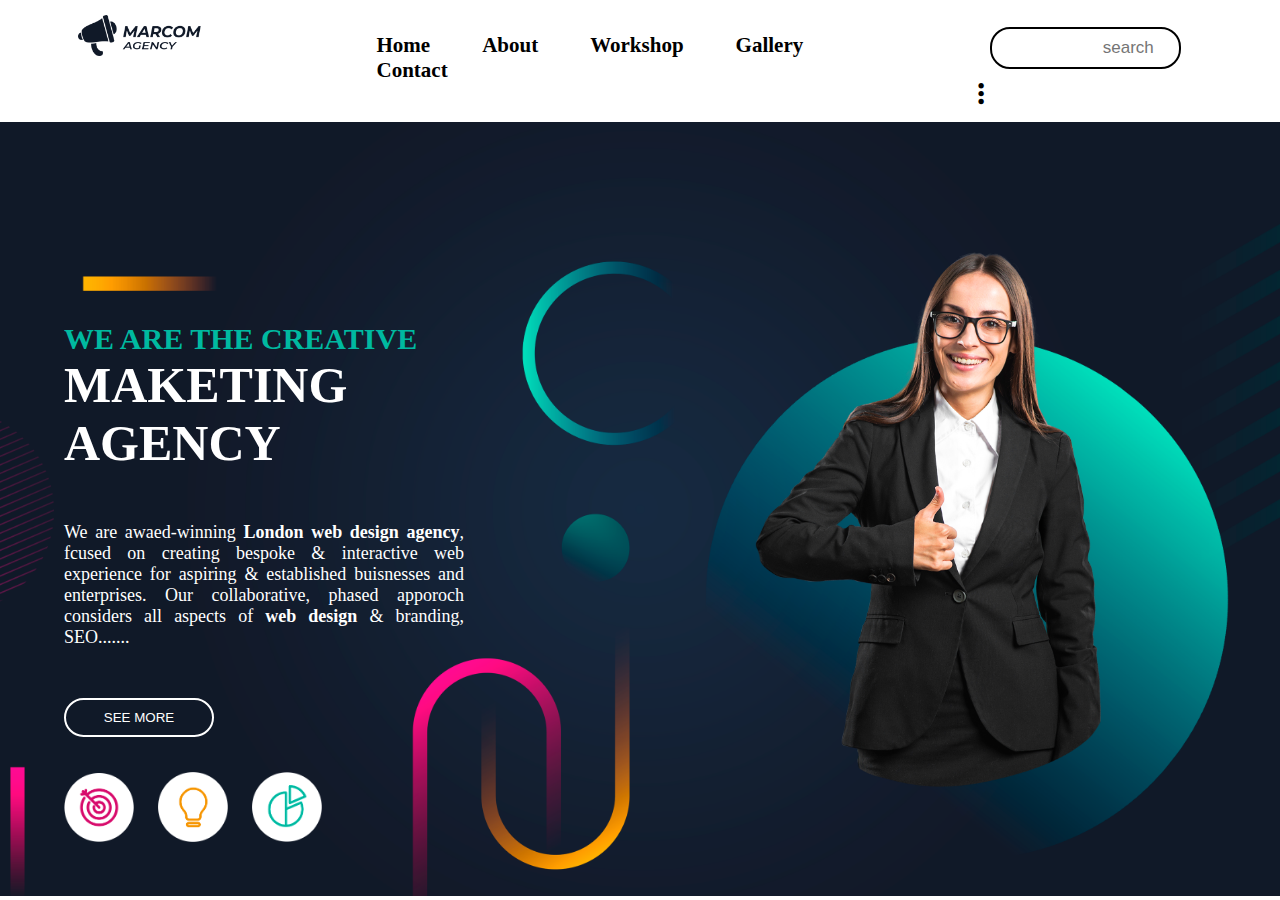
<file: index.html>
<!DOCTYPE html>
<html lang="en">
<head>
    <meta charset="UTF-8">
    <meta http-equiv="X-UA-Compatible" content="IE=edge">
    <meta name="viewport" content="width=device-width, initial-scale=1.0">
    <title>Document</title>
    <!-- Font font-awesome -->
    <link rel="stylesheet" href="https://cdnjs.cloudflare.com/ajax/libs/font-awesome/6.0.0/css/all.min.css" integrity="sha512-9usAa10IRO0HhonpyAIVpjrylPvoDwiPUiKdWk5t3PyolY1cOd4DSE0Ga+ri4AuTroPR5aQvXU9xC6qOPnzFeg==" crossorigin="anonymous" referrerpolicy="no-referrer" />
    <!-- Main css is here -->
    <link rel="stylesheet" href="index.css" class="">
</head>
<body>
    <!-- Header is Here -->
    <header id="header">
    <div class="container">
        <div class="logo-part">
            <a href="index.html"><img src="image/logo.png" alt="logo"></a>
        </div>
        <div class="menu-part">
            <nav>
                <ul>
                    <li><a href="index.html">Home</a></li>
                    <li><a href="about.html">About</a></li>
                    <li><a href="#">Workshop</a></li>
                    <li><a href="gallery.html">Gallery</a></li>
                    <li><a href="#">Contact</a></li>
                </ul>
            </nav>
        </div>
        <div class="search-part">
            <input type="search" placeholder="search">
            <i class="fa-solid fa-ellipsis-vertical"></i>
        </div>
    </div>
    </header>
    <!-- Main-part -->
    <main>
        <!-- Hero section is Here -->
        <section id="hero">
            <div class="container">
                <div class="hero-wp">
                    <h2>WE ARE THE CREATIVE</h2>
                    <h1>MAKETING<br>AGENCY
                    </h1>
                    <P>We are awaed-winning <B>London web design agency</B>, fcused on creating bespoke & interactive web experience for aspiring & established buisnesses and enterprises. Our collaborative, phased apporoch considers all aspects of <B>web design</B> & branding, SEO.......  </P>
                    <a href="Readmore.html"><button>SEE MORE</button></a>
                    <div class="hero-images">
                        <img src="image/shape1.png" alt="">
                        <img src="image/shape2.png" alt="">
                        <img src="image/shape3.png" alt="">
                    </div>
                    </div>
                    <div class="hero-ip">
                        <img src="image/lady.png" alt="lady">
                </div>
            </div>
        </section>
    </main>
</body>
</html>
</file>
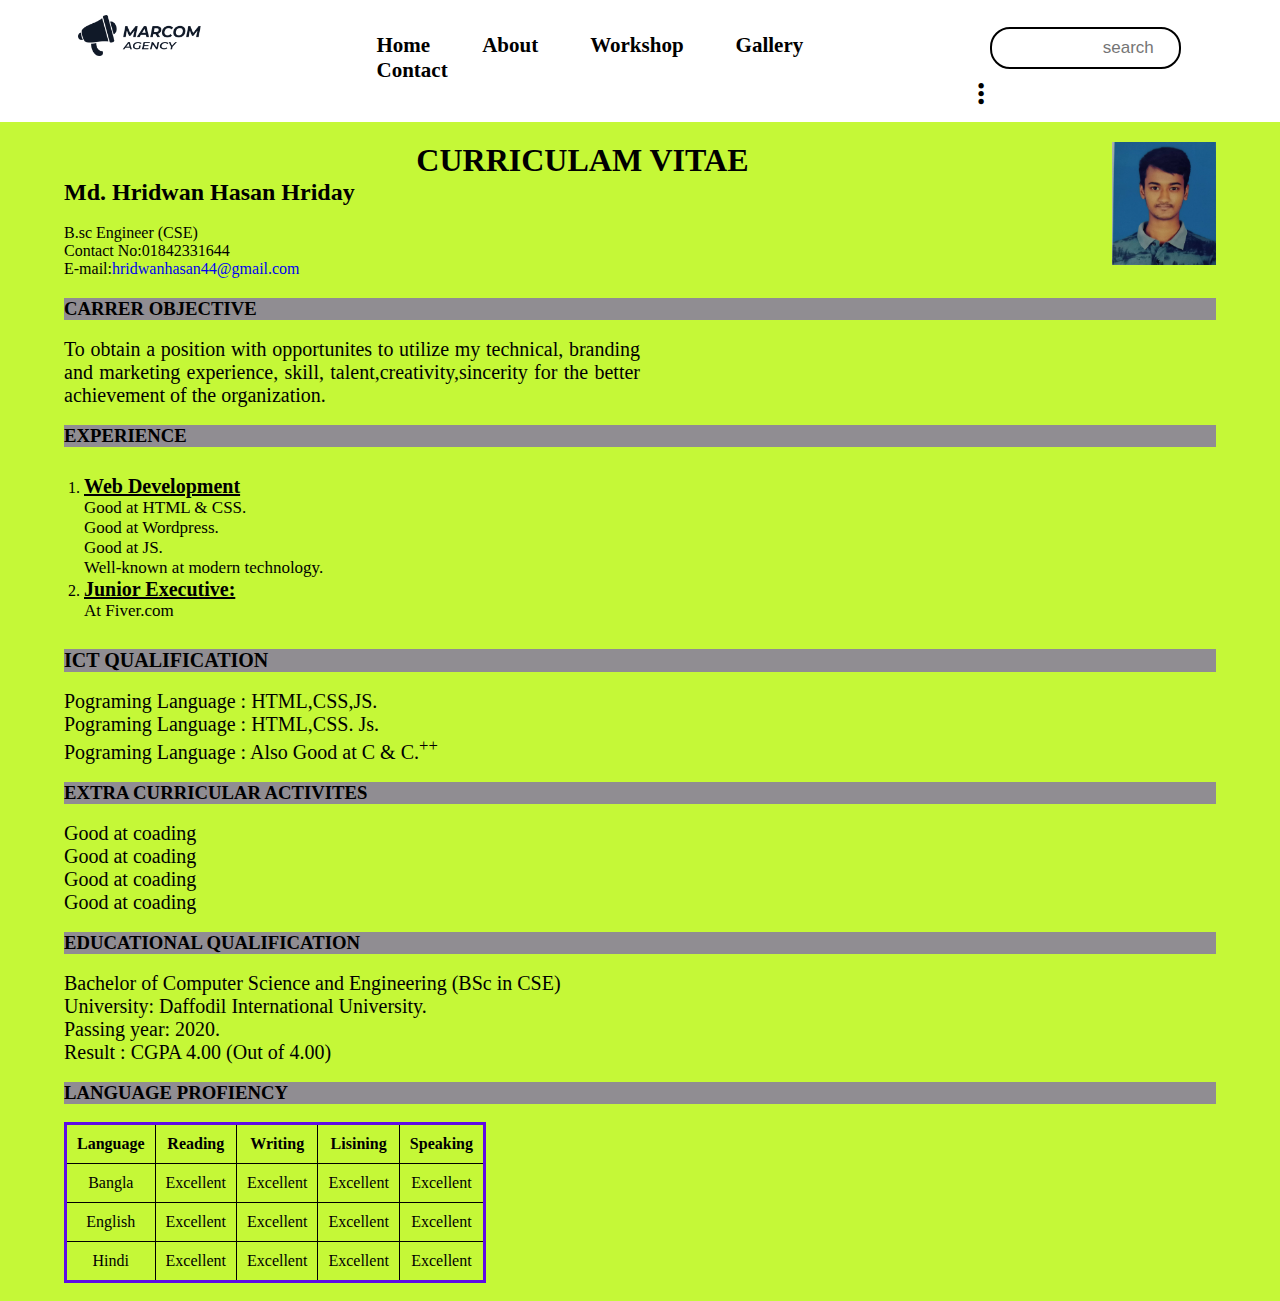
<file: about.html>
<!DOCTYPE html>
<html lang="en">
<head>
    <meta charset="UTF-8">
    <meta http-equiv="X-UA-Compatible" content="IE=edge">
    <meta name="viewport" content="width=device-width, initial-scale=1.0">
    <title>Document</title>
    <!-- Font font-awesome -->
    <link rel="stylesheet" href="https://cdnjs.cloudflare.com/ajax/libs/font-awesome/6.0.0/css/all.min.css" integrity="sha512-9usAa10IRO0HhonpyAIVpjrylPvoDwiPUiKdWk5t3PyolY1cOd4DSE0Ga+ri4AuTroPR5aQvXU9xC6qOPnzFeg==" crossorigin="anonymous" referrerpolicy="no-referrer" />
    <!-- main css  -->
    <link rel="stylesheet" href="about.css">
</head>
<body>
    <header id="header">
        <div class="container">
            <div class="logo-part">
                <a href="index.html"><img src="image/logo.png" alt="logo"></a>
            </div>
            <div class="menu-part">
                <nav>
                    <ul>
                        <li><a href="index.html">Home</a></li>
                        <li><a href="about.html">About</a></li>
                        <li><a href="#">Workshop</a></li>
                        <li><a href="gallery.html">Gallery</a></li>
                        <li><a href="#">Contact</a></li>
                    </ul>
                </nav>
            </div>
            <div class="search-part">
                <input type="search" placeholder="search">
                <i class="fa-solid fa-ellipsis-vertical"></i>
            </div>
        </div>
    </header>
    <!-- cv is here -->
    <main id="cv">
        <div class="container">
            <div class="cv-part">
                <!-- intro is here -->
                <section id="intro">
                    <div class="intro-part">
                        <h1>CURRICULAM VITAE</h1>
                        <h2>Md. Hridwan Hasan Hriday</h2> <br>
                        <p>B.sc Engineer (CSE)<br>Contact No:01842331644<br>E-mail:<a href="mailto:hridwanhassan@outlook.com">hridwanhasan44@gmail.com</a></p>
                    </div>
                    <div class="img-part">
                        <img src="image/hriday.jpg" alt="hriday">
                    </div>
                </section>
                <!-- co is here -->
                <section id="co">
                    <div class="co-part">
                        <h3>CARRER OBJECTIVE</h3> <br>
                        <p>To obtain a position with opportunites to utilize my technical, branding and marketing experience, skill, talent,creativity,sincerity for the better achievement of the organization.</p>
                    </div> <br>
                </section>
                <!-- Exp is here -->
                <section id="Exp">
                    <div class="exp-part">
                        <h3>EXPERIENCE</h3> <br>
                        <ol>
                            <li>
                                <span>Web Development</span>
                                <ul>
                                    <li>Good at HTML & CSS.</li>
                                    <li>Good at Wordpress.</li>
                                    <li>Good at JS.</li>
                                    <li>Well-known at modern technology.</li>
                                </ul>
                            </li>
                            <li>
                                <span>Junior Executive:</span>
                                <ul>
                                    <li>At Fiver.com</li>
                                </ul>
                            </li>
                        </ol> <br>
                    </div>
                </section>
                <!-- IQ is here -->
                <section id="Iq">
                    <div class="iq-part">  
                        <h3>ICT QUALIFICATION</h3> <br>
                        <p>
                            Pograming Language : HTML,CSS,JS.<br>
                            Pograming Language : HTML,CSS. Js. <br>
                            Pograming Language : Also Good at C & C.<sup>++</sup>
                        </p> <br>
                    </div>
                </section>
                <!-- ECA is here -->
                <section id="EA">
                    <div class="eca-part">
                        <h3>EXTRA CURRICULAR ACTIVITES</h3> <br>
                        <p>
                            Good at coading <br>
                            Good at coading <br>
                            Good at coading <br>
                            Good at coading <br>
                        </p> <br>
                    </div>
                </section>
                <!-- EQ is here -->
                <section id="eq">
                    <div class="eq-part">
                        <h3>EDUCATIONAL QUALIFICATION</h3> <br>
                        <P>Bachelor of Computer Science and Engineering (BSc in CSE) <br>
                        University: Daffodil International University. <br>
                        Passing year: 2020. <br>
                        Result : CGPA 4.00 (Out of 4.00)
                        </P> <br>
                    </div>
                </section>
                <!-- Table is here -->
                <section id="table">
                    <div class="table-part">
                        <h3>LANGUAGE PROFIENCY</h3> <br>
                        <table>
                            <tr>
                                <th>Language</th>
                                <th>Reading</th>
                                <th>Writing</th>
                                <th>Lisining</th>
                                <th>Speaking</th>
                            </tr>
                            <tr>
                                <td>Bangla</td>
                                <td>Excellent</td>
                                <td>Excellent</td>
                                <td>Excellent</td>
                                <td>Excellent</td>
                            </tr>
                            <tr>
                                <td>English</td>
                                <td>Excellent</td>
                                <td>Excellent</td>
                                <td>Excellent</td>
                                <td>Excellent</td>
                            </tr>
                            <tr>
                                <td>Hindi</td>
                                <td>Excellent</td>
                                <td>Excellent</td>
                                <td>Excellent</td>
                                <td>Excellent</td>
                            </tr>
                        </table>
                    </div> <br>
                </section>
            </div>
        </div>
    </main>
</body>
</html>
</file>
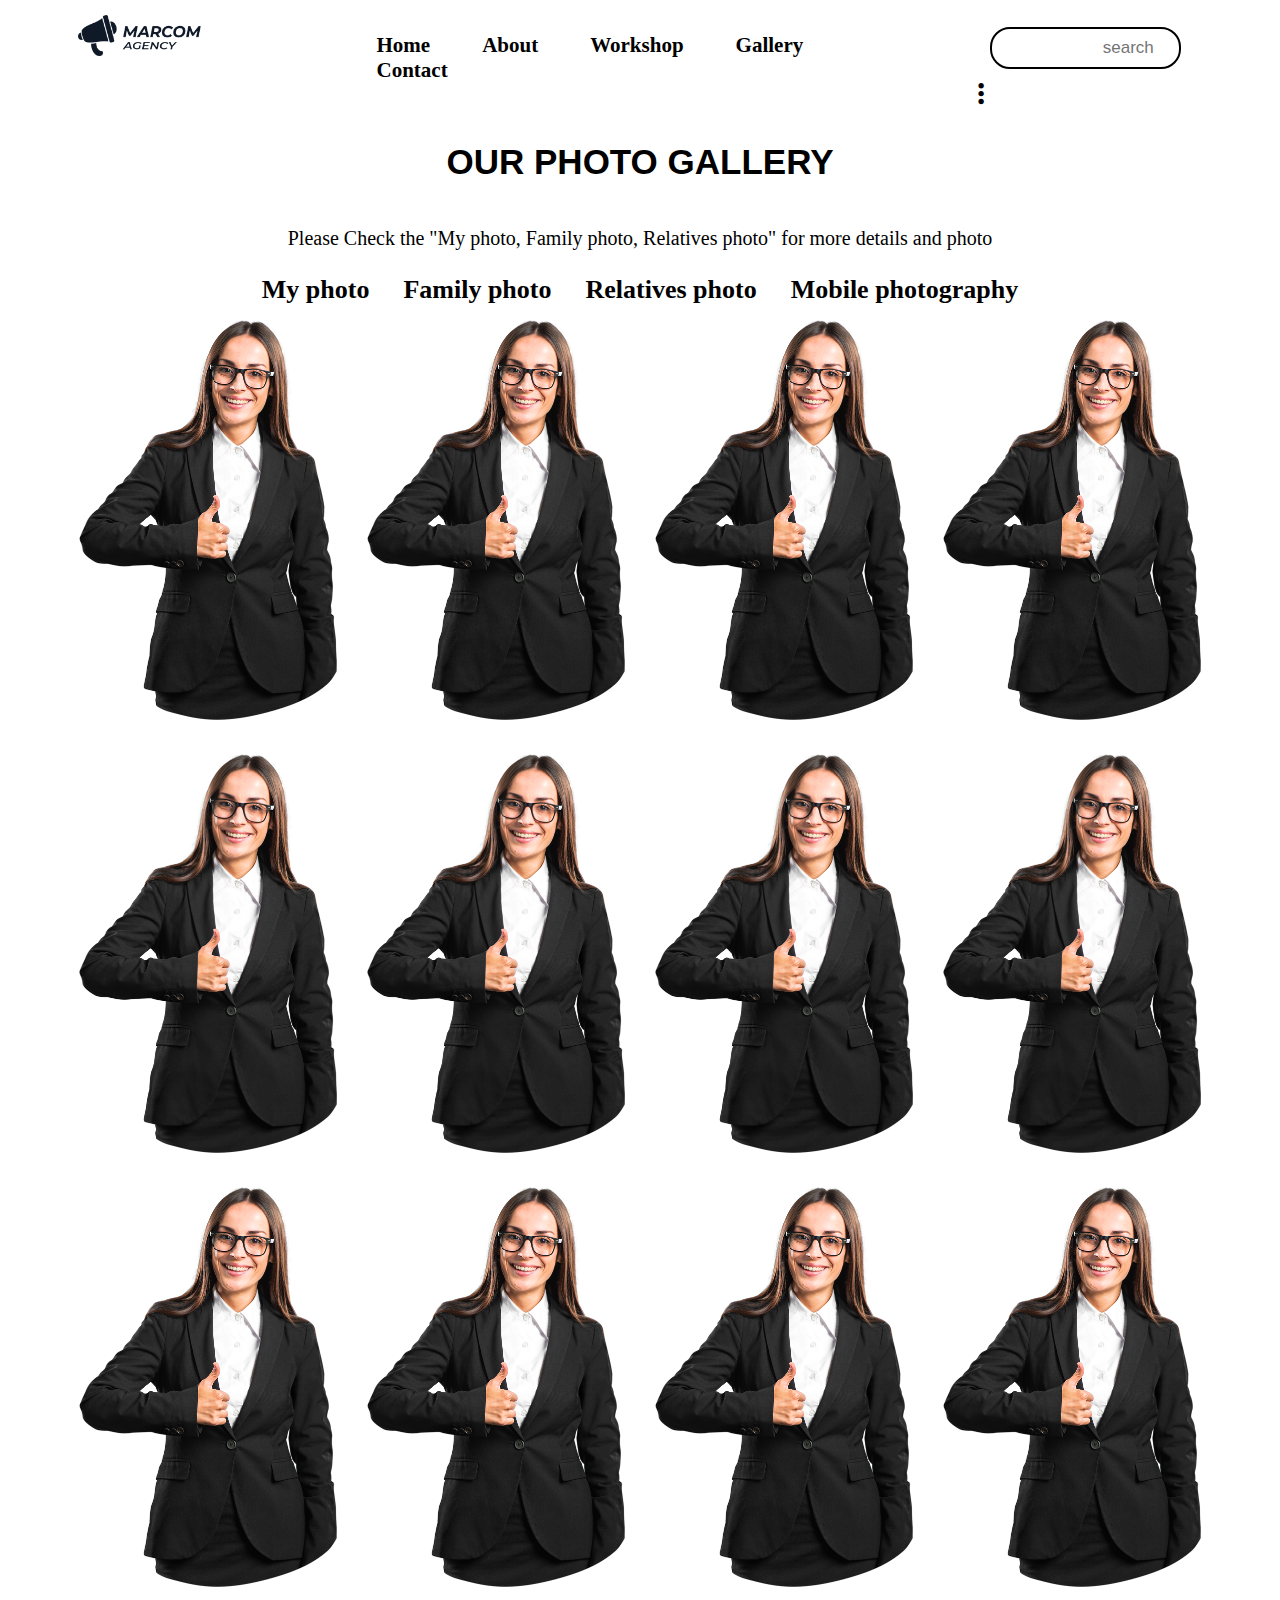
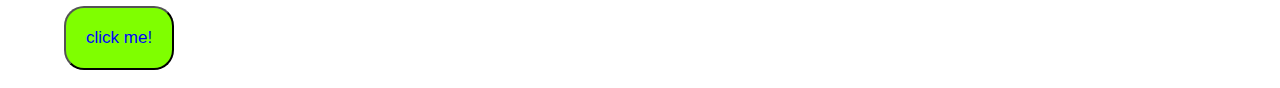
<file: gallery.html>
<!DOCTYPE html>
<html lang="en">
<head>
    <meta charset="UTF-8">
    <meta http-equiv="X-UA-Compatible" content="IE=edge">
    <meta name="viewport" content="width=device-width, initial-scale=1.0">
    <title>Gallery</title>
    <!-- Font font-awesome -->
    <link rel="stylesheet" href="https://cdnjs.cloudflare.com/ajax/libs/font-awesome/6.0.0/css/all.min.css" integrity="sha512-9usAa10IRO0HhonpyAIVpjrylPvoDwiPUiKdWk5t3PyolY1cOd4DSE0Ga+ri4AuTroPR5aQvXU9xC6qOPnzFeg==" crossorigin="anonymous" referrerpolicy="no-referrer" />
    <!-- main css is here -->
    <link rel="stylesheet" href="gallery.css" class="">
</head>
<body>
    <!-- Header is Here -->
    <header id="header">
        <div class="container">
            <div class="logo-part">
                <a href="index.html"><img src="image/logo.png" alt="logo"></a>
            </div>
            <div class="menu-part">
                <nav>
                    <ul>
                        <li><a href="index.html">Home</a></li>
                        <li><a href="about.html">About</a></li>
                        <li><a href="#">Workshop</a></li>
                        <li><a href="gallery.html">Gallery</a></li>
                        <li><a href="#">Contact</a></li>
                    </ul>
                </nav>
            </div>
            <div class="search-part">
                <input type="search" placeholder="search">
                <i class="fa-solid fa-ellipsis-vertical"></i>
            </div>
        </div>
    </header>
    <!-- main is here -->
    <main id="gallery">
        <div class="container">
            <!-- gallery-intro is here -->
            <section class="gallery-intro">
                <h1>OUR PHOTO GALLERY</h1>
                <p>Please Check the  "My photo, Family photo,  Relatives photo" for more details and photo </p>
            </section>
            <!-- gallery-nav is here -->
            <section class="gallery-nav">
                <nav>
                    <ul>
                        <li><a href="#"> My photo</a></li>
                        <li><a href="#"> Family photo</a></li>
                        <li><a href="#"> Relatives photo</a></li>
                        <li><a href="#"> Mobile photography</a></li>
                    </ul>
                </nav>
            </section>
            <!--gallery image-part is here -->
            <section class="image-part">
                <div class="row">
                    <div class="gallary">                
                        <div class="photo"><a href="#"><img src="image/lady.png" alt=""></a></div>
                        <div class="photo"><a href="#"><img src="image/lady.png" alt=""></a></div>
                        <div class="photo"><a href="#"><img src="image/lady.png" alt=""></a></div>
                        <div class="photo"><a href="#"><img src="image/lady.png" alt=""></a></div>
                    </div>
                </div>
                <div class="row">
                    <div class="gallary">                
                        <div class="photo"><a href="#"><img src="image/lady.png" alt=""></a></div>
                        <div class="photo"><a href="#"><img src="image/lady.png" alt=""></a></div>
                        <div class="photo"><a href="#"><img src="image/lady.png" alt=""></a></div>
                        <div class="photo"><a href="#"><img src="image/lady.png" alt=""></a></div>
                    </div>
                </div>
                <div class="row">
                    <div class="gallary">                
                        <div class="photo"><a href="#"><img src="image/lady.png" alt=""></a></div>
                        <div class="photo"><a href="#"><img src="image/lady.png" alt=""></a></div>
                        <div class="photo"><a href="#"><img src="image/lady.png" alt=""></a></div>
                        <div class="photo"><a href="#"><img src="image/lady.png" alt=""></a></div>
                    </div>
                </div>
            </section>
            <button>click me!</button>
            <br><br>
        </div>
    </main>
</body>
</html>
</file>
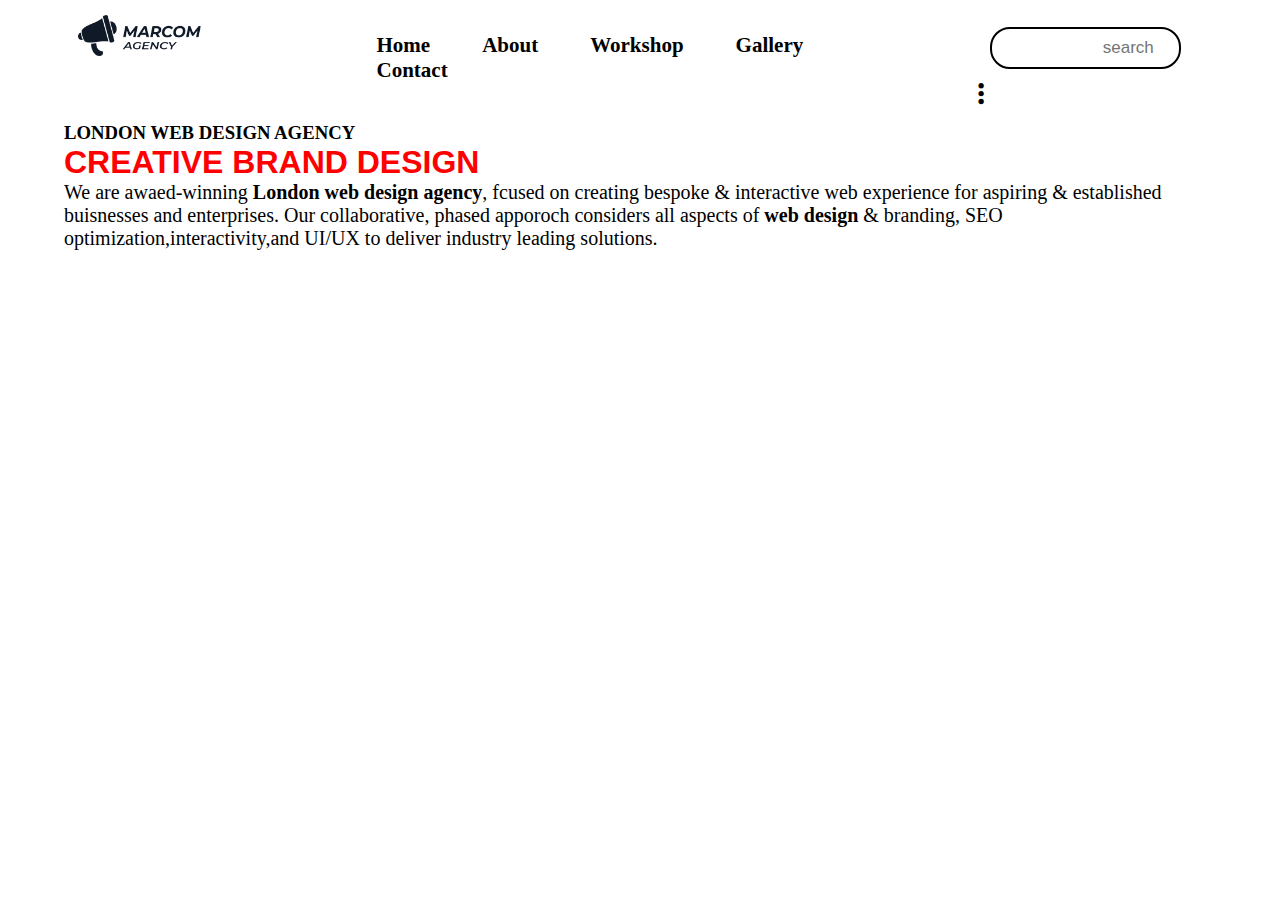
<file: Readmore.html>
<!DOCTYPE html>
<html lang="en">
<head>
    <meta charset="UTF-8">
    <meta http-equiv="X-UA-Compatible" content="IE=edge">
    <meta name="viewport" content="width=device-width, initial-scale=1.0">
    <title>Document</title>
    <!-- Font font-awesome -->
    <link rel="stylesheet" href="https://cdnjs.cloudflare.com/ajax/libs/font-awesome/6.0.0/css/all.min.css" integrity="sha512-9usAa10IRO0HhonpyAIVpjrylPvoDwiPUiKdWk5t3PyolY1cOd4DSE0Ga+ri4AuTroPR5aQvXU9xC6qOPnzFeg==" crossorigin="anonymous" referrerpolicy="no-referrer" />
    <!-- main css -->
    <link rel="stylesheet" href="readmore.css">
</head>
<body>
    <!-- header is here -->
    <header id="header">
        <div class="container">
            <div class="logo-part">
                <a href="index.html"><img src="image/logo.png" alt="logo"></a>
            </div>
            <div class="menu-part">
                <nav>
                    <ul>
                        <li><a href="index.html">Home</a></li>
                        <li><a href="about.html">About</a></li>
                        <li><a href="#">Workshop</a></li>
                        <li><a href="gallery.html">Gallery</a></li>
                        <li><a href="#">Contact</a></li>
                    </ul>
                </nav>
            </div>
            <div class="search-part">
                <input type="search" placeholder="search">
                <i class="fa-solid fa-ellipsis-vertical"></i>
            </div>
        </div>
        </header>
    
    <!-- writing is here -->
    <Section id="writing">
        <div class="container">
            <div class="writing-part">
                <h3>LONDON WEB DESIGN AGENCY</h3>
                <h1>CREATIVE BRAND DESIGN</h1>
                <p>We are awaed-winning <B>London web design agency</B>, fcused on creating bespoke & interactive web experience for aspiring & established buisnesses and enterprises. Our collaborative, phased apporoch considers all aspects of <B>web design</B> & branding, SEO optimization,interactivity,and UI/UX to deliver industry leading solutions.</p>
            </div>

        </div>
        
    </Section>

</body>
</html>
</file>
<file: index.css>
/* gloval css */
*{
    margin: 0;
    padding: 0;
    box-sizing: border-box;
}
.container{
    width: 90%;
    margin: auto;
}
/* header is here */
#header{
    padding: 15px;
    width: 100%;
    float: left;
}
.logo-part{
    width:20%;
    float:left;
}
.logo-part a img{
    width: 55%;

}
.menu-part{
    width: 60%;
    float: left;
}
.menu-part nav{
    margin: 18px 50px;
    
}
.menu-part nav ul{

}
.menu-part nav ul li{
    display: inline-block;
    margin: 0px 24px;
}
.menu-part nav ul li a{
    text-decoration: none;
    color: black;
    font-weight:700;
    font-size: 21px;
}
.search-part{
    width: 20%;
    float: left;
}
.search-part  input{
    padding: 9px;
    margin: 12px;
    border-radius: 20px;
    border: 2px solid black;
    font-size: 17px;
    width: 85%;
}
.search-part input::placeholder{
    text-align: right;
    font-size: 17px;
}
.search-part i{
    font-size: 25px;
    display: inline-block;
}
/* hero section */
#hero{
    width: 100%;
    float: left;
    background: url(image/bg.png);
    background-size: cover;
    background-repeat: no-repeat;
    background-position: center;
    padding: 50px 0px;
}
.hero-wp{
    width: 50%;
    float: left;
    padding-top: 150px;

}
.hero-wp h2{
    color: #00b9a0;
    font-size: 30px;
}
.hero-wp h1{
    color:white;
    font-size: 50px;

}
.hero-wp p{
    max-width: 400px;
    text-align: justify;
    color:white;
    font-size: 18px;
    margin: 50px 0px;
}
#hero a button{
    background-color: transparent;
    color: white;
    padding: 10px;
    width: 150px;
    border: 2px solid white;
    border-radius: 20px;
    cursor: pointer;
    transition: 0.3s;
}
#hero a button:hover{
    background-color: #ff0b8d;
}
.hero-images{
    margin-top: 35px;

}
.hero-images img{
    width: 70px;
    margin-right: 20px;

}
.hero-ip{
    width: 50%;
    float: left;
    text-align: center;
}
.hero-ip img{
    width: 60%; 
    margin-top: 80px;
}
</file>
<file: about.css>
/* Univarsal CSS */
*{
    margin: 0;
    padding: 0;
    box-sizing: border-box;
}
/* Global CSS */
.container{
    width: 90%;
    margin: 0 auto;
}
h3{
    background-color: rgb(144, 141, 146);
}
/* header is here */
#header{
    padding: 15px;
    width: 100%;
    float: left;
}
.logo-part{
    width:20%;
    float:left;
}
.logo-part a img{
    width: 55%;

}
.menu-part{
    width: 60%;
    float: left;
}
.menu-part nav{
    margin: 18px 50px;
    
}
.menu-part nav ul{

}
.menu-part nav ul li{
    display: inline-block;
    margin: 0px 24px;
}
.menu-part nav ul li a{
    text-decoration: none;
    color: black;
    font-weight:700;
    font-size: 21px;
}
.search-part{
    width: 20%;
    float: left;
}
.search-part  input{
    padding: 9px;
    margin: 12px;
    border-radius: 20px;
    border: 2px solid black;
    font-size: 17px;
    width: 85%;
}
.search-part input::placeholder{
    text-align: right;
    font-size: 17px;

}
.search-part i{
    font-size: 25px;
    display: inline-block;
}
/* cv is here */
#cv{
    width: 100%;
    float: left;
    background-color: rgb(197, 248, 55);
    /* margin: 0 auto; */
}
.cv-part{
    width: 100%;
    float: left;
    
}
/* intro is here */
#intro{
    width:100%;
    float: left;
    margin: 20px 0;
}
.intro-part{
    width:90%;
    float: left;
}
.intro-part h1{
    text-align: center;
}
.intro-part h2{

}
.intro-part p{

}
.intro-part p a{
    text-decoration: none;
}
.img-part{
    width: 10%;
    float: left;
    text-align: right;
}
.img-part img{
    width:90%;
    
}
/* co is here */
#co{
    width: 100%;
    float:left;
}
.co-part h3{
    

}
.co-part p{
    max-width: 50%;
    text-align: justify;
    font-size: 20px;
}
/* Exp is here */
#Exp{
    width: 100%;
    float:left;
}
.exp-part{
    width: 100%;
    float:left;
    
}
.exp-part ol{
    padding: 10px 20px;
}
.exp-part ol li span{
    font-size: 20px;
    font-weight: bold;
    text-decoration: underline;
}
.exp-part ul li{
    font-size: 17px;
    list-style: none;
}
/* Iq is here */
#Iq{
    width: 100%;
    float: left;
}
.iq-part h3{
    font-size:20px ;
}
.iq-part p{
    font-size: 20px;
}
/* ECA is here */
#EA{
    width: 100%;
    float: left;
}
.eca-part{

}
.eca-part h3{
    
}
.eca-part p{
    font-size: 20px;
}
/* EQ is here */
#eq{
    
}
.eq-part{
    width: 100%;
    float: left;
}
.eq-part h3{
    
}
.eq-part p{
    font-size: 20px;
}

/* Table is here */
#table{
    width:100%;
    float: left;
}
.table-part{

}
.table-part h3{
    
}
table{
    border: 3px solid rgb(95, 11, 230);
    border-collapse: collapse;
}
table td,th{
    border: 1px solid black;
    text-align: center;
    padding: 10px;
}
</file>
<file: gallery.css>
*{
    margin: 0;
    padding: 0;
    box-sizing: border-box;
}
.container{
    width: 90%;
    margin: auto;
}

/* header is here */
#header{
    padding: 15px;
    width: 100%;
    float: left;
}
.logo-part{
    width:20%;
    float:left;
}
.logo-part a img{
    width: 55%;

}
.menu-part{
    width: 60%;
    float: left;
}
.menu-part nav{
    margin: 18px 50px;
    
}
.menu-part nav ul{

}
.menu-part nav ul li{
    display: inline-block;
    margin: 0px 24px;
}
.menu-part nav ul li a{
    text-decoration: none;
    color: black;
    font-weight:700;
    font-size: 21px;
}
.search-part{
    width: 20%;
    float: left;
}
.search-part  input{
    padding: 9px;
    margin: 12px;
    border-radius: 20px;
    border: 2px solid black;
    font-size: 17px;
    width: 85%;
}
.search-part input::placeholder{
    text-align: right;
    font-size: 17px;
}
.search-part i{
    font-size: 25px;
    display: inline-block;
}
/* main is here */
#gallery{
    width: 100%;
    float: left;
    /* background-color: #101928; */
}
/* gallery-intro is here */
.gallery-intro{
    width: 100%;
    float: left;
}
.gallery-intro h1{
    text-align: center;
    padding: 20px 0;
    font-size: 35px;
    font-family:Verdana, Geneva, Tahoma, sans-serif;
}

.gallery-intro p{
    text-align: center;
    padding: 25px 0;
    font-size: 20px;
}

/* gallery-nav is here */
.gallery-nav nav{
    width: 100%;
    float: left;
    text-align: center;
}
.gallery-nav nav ul{

}
.gallery-nav nav ul li{
    display: inline-block;
    font-size: 26px;
    padding: 0 15px;
    font-weight:700;
}
.gallery-nav nav ul li a{
    text-decoration: none;
    color: black;
    
}

/* gallery image-part is here */
.image-part{
    width: 100%;
    float: left;
}
.row{
    width: 100%;
    float: left;
}
.gallary{
    width: 100%;
    float: left;
}
.photo{
    width: 25%;
    float: left;
    padding: 15px;
}
.photo a{
    
}
.photo a img{
    width: 100%;
}
.photo a img:hover{
    width: 125%;
    align-items: center ;
}
.image-part table{
    width: 100%;
    
}
.image-part table tr{
    
}
.image-part table td{

}
.image-part table tr td{
    
}
.image-part table tr td a{

}
.image-part table tr td a img{
    /* width: 242px; */
    width: 20%;
    float:left;
    padding: 30px 10px;
}

button{
    padding: 20px;
    border-radius: 20px;
    color: blue;
    background-color: chartreuse;
    box-shadow: aqua;
    cursor: pointer;
    font-size: 17px;
    transition-delay: 500ms;
}
button:hover{
    color: white;
    background-color: grey;
    box-shadow: black;
}
</file>
<file: readmore.css>
/* gloval css */
*{
    margin: 0;
    padding: 0;
    box-sizing: border-box;
}
.container{
    width: 90%;
    margin: auto;
}
/* header is here */
#header{
    padding: 15px;
    width: 100%;
    float: left;
}
.logo-part{
    width:20%;
    float:left;
}
.logo-part a img{
    width: 55%;

}
.menu-part{
    width: 60%;
    float: left;
}
.menu-part nav{
    margin: 18px 50px;
    
}
.menu-part nav ul{

}
.menu-part nav ul li{
    display: inline-block;
    margin: 0px 24px;
}
.menu-part nav ul li a{
    text-decoration: none;
    color: black;
    font-weight:700;
    font-size: 21px;
}
.search-part{
    width: 20%;
    float: left;
}
.search-part  input{
    padding: 9px;
    margin: 12px;
    border-radius: 20px;
    border: 2px solid black;
    font-size: 17px;
    width: 85%;
}
.search-part input::placeholder{
    text-align: right;
    font-size: 17px;
}
.search-part i{
    font-size: 25px;
    display: inline-block;
}
/* writing is here */
#writing{
    width: 100%;
    float: left;
}
.writing-part{
    width: 100%;
    float: left;
}
.writing-part h1{
    color:red;
    font-family:Verdana, Geneva, Tahoma, sans-serif
}
.writing-part p{
    font-size: 20px;
}
</file>
